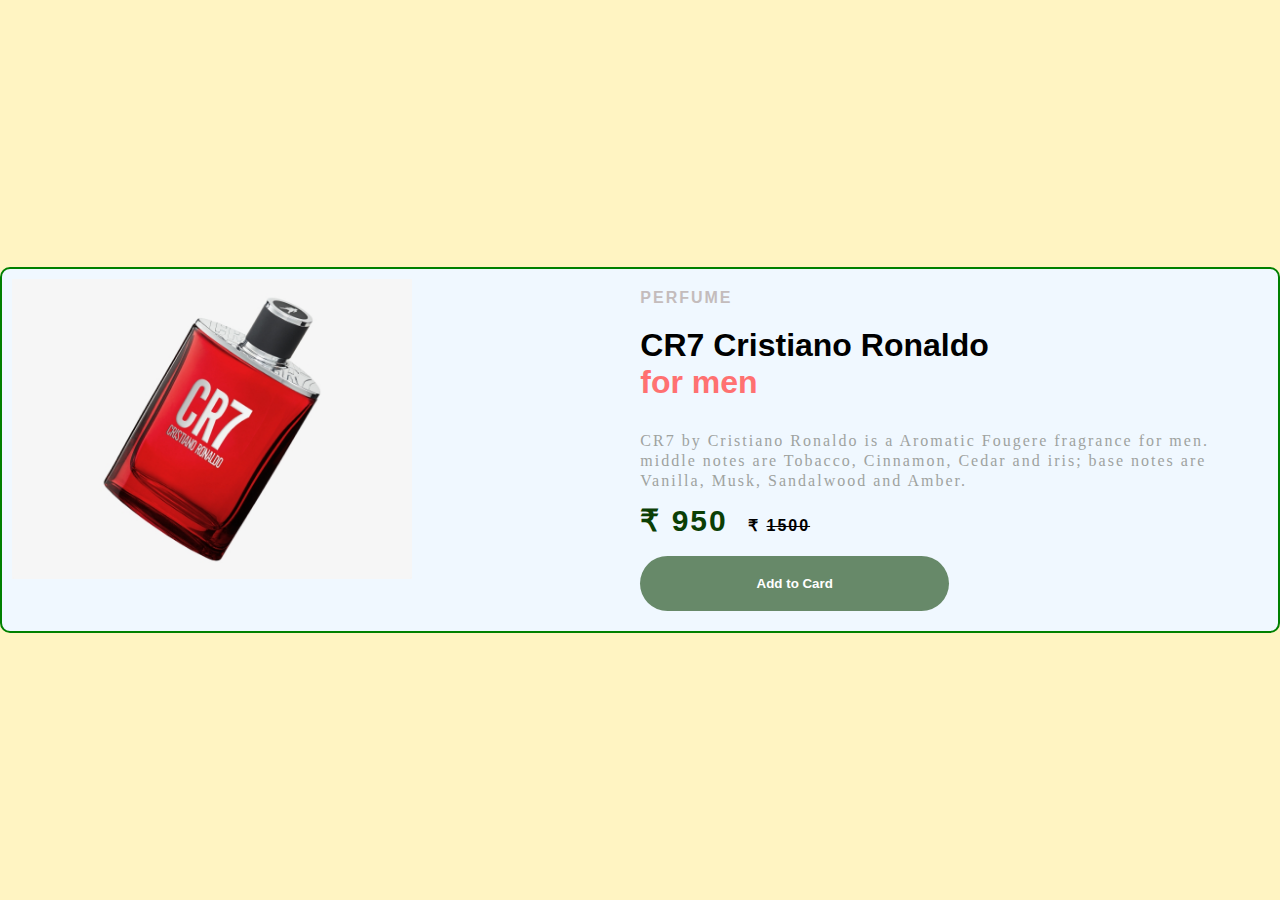
<file: 1.Product-preview-card/index.html>
<!DOCTYPE html>
<html lang="en">
<head>
    <meta charset="UTF-8">
    <meta http-equiv="X-UA-Compatible" content="IE=edge">
    <meta name="viewport" content="width=device-width, initial-scale=1.0">
    <title>Perfume</title>
    <link rel="stylesheet" href="./style.css">
    <link rel="stylesheet" href="https://cdnjs.cloudflare.com/ajax/libs/font-awesome/6.2.0/css/all.min.css" integrity="sha512-xh6O/CkQoPOWDdYTDqeRdPCVd1SpvCA9XXcUnZS2FmJNp1coAFzvtCN9BmamE+4aHK8yyUHUSCcJHgXloTyT2A==" crossorigin="anonymous" referrerpolicy="no-referrer" />
</head>
<body>
<div class="container">
    <div class="content">
        <div id="perfume">
            <img src="./365-3655048_cr7-cristiano-ronaldo-cr7-30ml-eau-de-toilette.png"  height="300px";
            width="400px"; alt="perfume picture">
        </div>
        <div class="explain">
            <h4>Perfume</h4>
            <h1>CR7 Cristiano Ronaldo <br><span>for men</span></h1>
            <p>CR7 by Cristiano Ronaldo is a Aromatic Fougere fragrance for men. middle notes are Tobacco, Cinnamon, Cedar and iris; base notes are Vanilla, Musk, Sandalwood and Amber.</p>

            <p class="pric">&#x20b9; 950  <small>&#x20b9; <del>1500</del></small></p>
            <button type="button"><i class="fa-sharp fa-solid fa-cart-plus"></i>Add to Card</button>
        </div>
    </div>
</div>
</body>
</html>
</file>
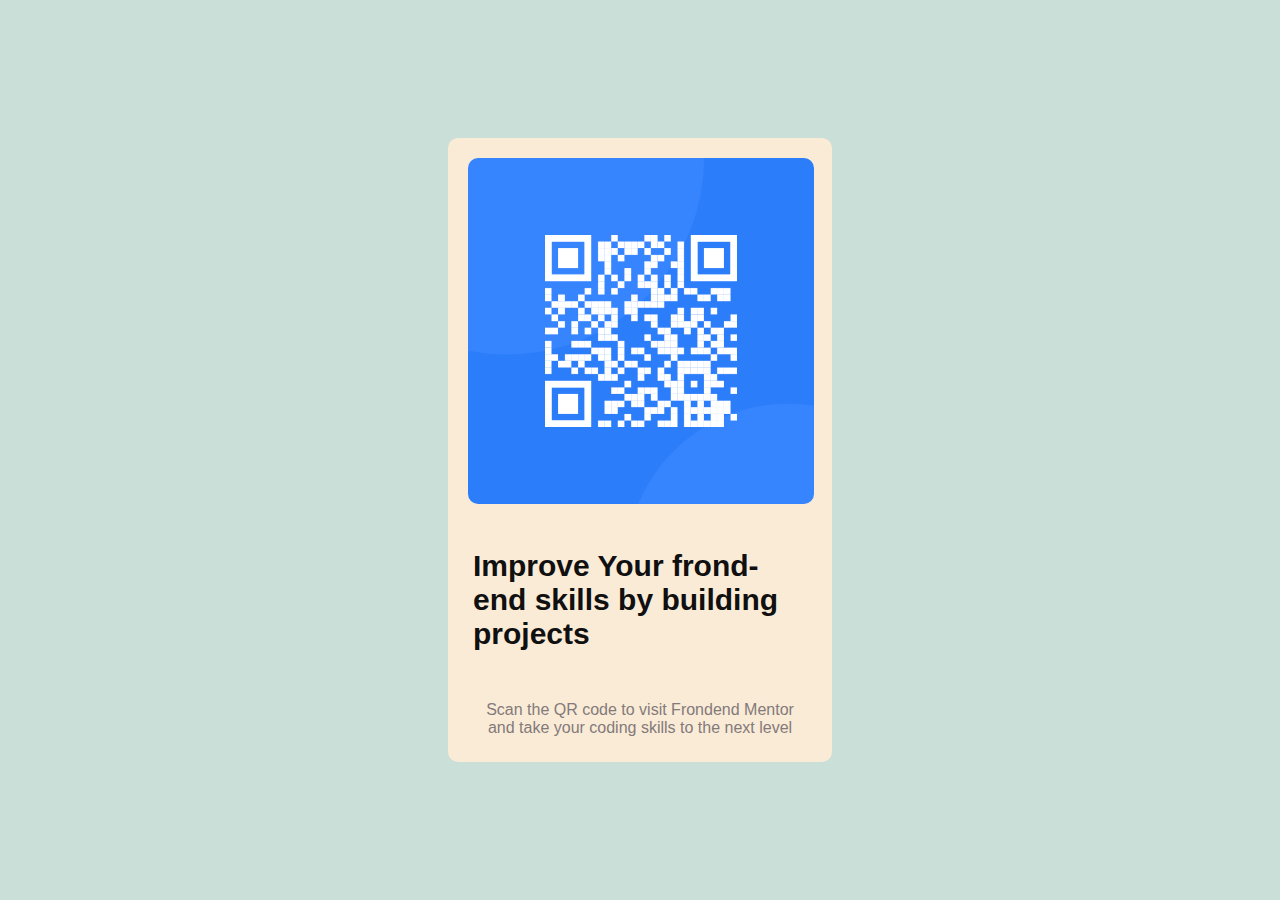
<file: 2.QR-code-component/index.html>
<!DOCTYPE html>
<html lang="en">
<head>
    <meta charset="UTF-8">
    <meta http-equiv="X-UA-Compatible" content="IE=edge">
    <meta name="viewport" content="width=device-width, initial-scale=1.0">
    <title>QR-code Component</title>
    <link rel="stylesheet" href="style.css">
</head>
<body>
    <div class="container">
        <div class="card">
           
                <img src="./Images/image-qr-code.png" height="150px" width="250px" alt="">
         
          
                <h1 style="color: rgb(17, 16, 16);">Improve Your frond-end skills by building projects</h1>
                <p>Scan the QR code to visit Frondend Mentor and take your coding skills to the next level</p>
            
        </div>
    </div>
</body>
</html>
</file>
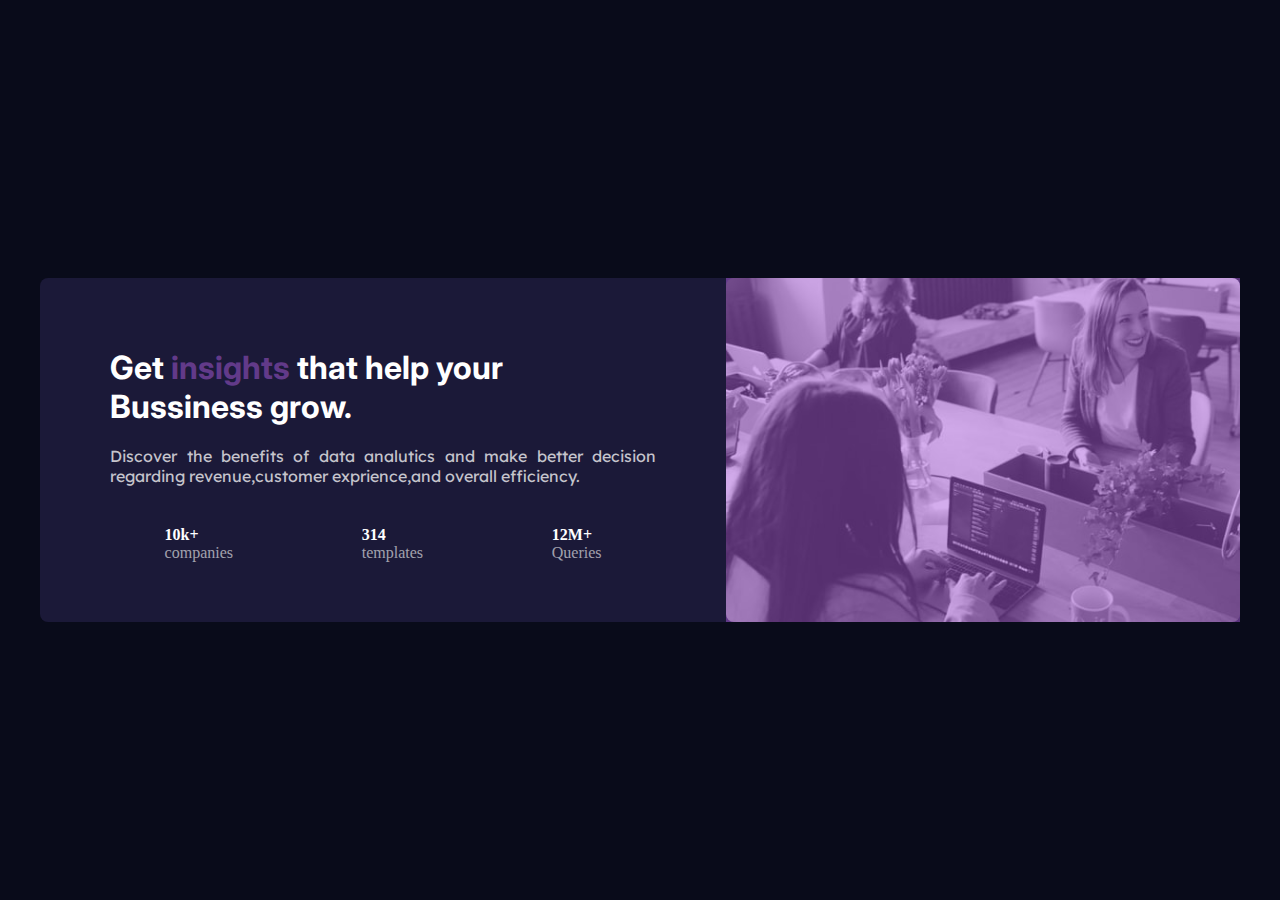
<file: 3.Stats-preview-card/index.html>
<!DOCTYPE html>
<html lang="en">
<head>
    <meta charset="UTF-8">
    <meta http-equiv="X-UA-Compatible" content="IE=edge">
    <meta name="viewport" content="width=device-width, initial-scale=1.0">
    <title>Stats preview card</title>
    <link rel="icon" type="image/x-icon" href="/image/favicon-32x32.png">
    <link rel="stylesheet" href="style.css">
</head>
<body>
    <div class="container">
        <div class="card">
            <div class="content">
                <div class="text">
                    <h1>Get <span>insights</span> that help your Bussiness grow.</h1>
                    <p>Discover the benefits of data analutics and make better decision regarding revenue,customer exprience,and overall efficiency.</p>
                    <div class="followers">
                    <div>
                    <h4>10k+</h4>
                    <span class= "follow">companies</span>
                    </div>
                    <div>
                    <h4>314</h4>
                    <span class= "follow">templates</span>
                    </div>
                    <div>
                    <h4>12M+</h4>
                    <span class= "follow">Queries</span>
                    </div>
                    </div>
               </div>
               <div class="pic">
                <!--image blocks-->
                    </div>
            </div>
        </div>

    </div>
</body>
</html>
</file>
<file: 1.Product-preview-card/style.css>
*{
    box-sizing: border-box;
    margin: 0;
    padding: 0;
}
.container{
    display: flex;
    flex-direction: column;
    justify-content: center;
    align-items: center;
    background-color: #fff4c2;
    height: 100vh;
    width: 100%;
    position: absolute;
}
.content{
    display: flex;
    background-color: aliceblue;
  
    position: relative;
    border: 2px solid green;
    border-radius: 10px;
}
#perfume{
    padding: 10px;
   border-radius: 20px;
   width: 50%;
}
h4{
    font-family: 'Gill Sans', 'Gill Sans MT', Calibri, 'Trebuchet MS', sans-serif;
    text-transform:uppercase;
    letter-spacing: 2px;
    color: rgb(196, 188, 188);
    margin-bottom: 20px;
}
.explain{
    margin: 20px;
    width: 50%;
}
h1{
    font-family: 'Segoe UI', Tahoma, Geneva, Verdana, sans-serif;
    margin-bottom: 30px;
}
span{
    color:rgb(255, 113, 113);
   
}
p{
    color: rgb(159, 163, 159);
   line-height: 20px;
   letter-spacing: 2px;
}
.pric{
    margin: 20px 0;
    color: rgb(11, 63, 5);
    font-size: 30px;
    font-weight: bold;
    font-family: Impact, Haettenschweiler, 'Arial Narrow Bold', sans-serif;
}
button{
    background-color: rgb(11, 63, 5,0.6);
    border: none;
    color: white;
    padding: 20px;
    width: 50%;
    border-radius: 30px;
    font-weight: bold;
}
small{
    padding: 10px;
    color: black;
    font-size: 16px;
}

@media only screen and (max-width: 600px) {
    .container{
        margin-top: 60px;
    }
    .content{
      width: 100%;
      display: flex;
      flex-direction: column;
    }
   
  }
</file>
<file: 2.QR-code-component/style.css>
*{
    box-sizing: border-box;
    margin: 0;
    padding: 0;
}
.container{
    
    display: flex;
    justify-content: center;
    align-items: center;
    width: 100%;
    height: 100vh;
    background-color: rgb(201, 223, 216);

}
.card{
    display: flex;
    flex-direction: column;
     
    width: 30%;
    background-color: antiquewhite;
    border-radius: 10px;

}
.card img{
    margin: 20px;
    width: 90%;
    height: 40%;
    border-radius: 10px;
}
.card h1{
    font-size: 30px;
}
.card p{
    text-align: center;
}
.card h1,p{
    font-family: 'Lucida Sans', 'Lucida Sans Regular', 'Lucida Grande', 'Lucida Sans Unicode', Geneva, Verdana, sans-serif;
    color: rgb(131, 122, 122);
    margin: 20px;
    padding: 5px;
}
</file>
<file: 3.Stats-preview-card/style.css>
@import url('https://fonts.googleapis.com/css2?family=Inter&display=swap');
@import url('https://fonts.googleapis.com/css2?family=Inter&family=Lexend+Deca:wght@300&display=swap');
*{
    box-sizing: border-box;
    margin: 0;
    padding: 0;
}
body{
    background-color:  hsl(233, 47%, 7%);
}
.container{
    display: flex;
    justify-content: center;
    align-items: center;
    width: 100%;
    height: 100vh;
    position: relative;

}
.card{
    margin-left: 90px;
    margin-right: 90px;
    position:absolute;
    background-color: hsl(244, 38%, 16%);
    border-radius: 8px;
}
.content{
   
    display: flex;
   
    
}
.text{
    padding: 60px;
}


.pic {
    background: url(./image/image-header-desktop.jpg) no-repeat 0, 0;
    border-radius: 8px;
    background-position: center;
    background-size: cover;
    width: 900px;
    position: relative;
  }
  
  .pic:after {
    position: absolute;
    content: " ";
    top: 0;
    left: 0;
    width: 100%;
    height: 100%;
    z-index: 0;
    background-color:  hsl(277, 64%, 61%,0.5);
  }

  h1{
    color: hsl(0, 0%, 100%);
    padding: 10px;
    font-family: 'Inter', sans-serif;
    
  }
  p{
    color:  hsla(0, 0%, 100%, 0.75);
    padding: 10px;
    text-align: justify;
    font-family: 'Lexend Deca', sans-serif;
  }
  span{
    color:  hsl(277, 64%, 61%,0.5);
  }
  .followers{
    display: flex;
    justify-content: space-around;
    margin-top: 30px;

  }
  h4{
    color: white;
    font-weight: bold;
  }
  .follow{
    color:  hsla(0, 0%, 100%, 0.6);
  }
  .head{
    margin: 10px;
    color: wheat;
  }
</file>
